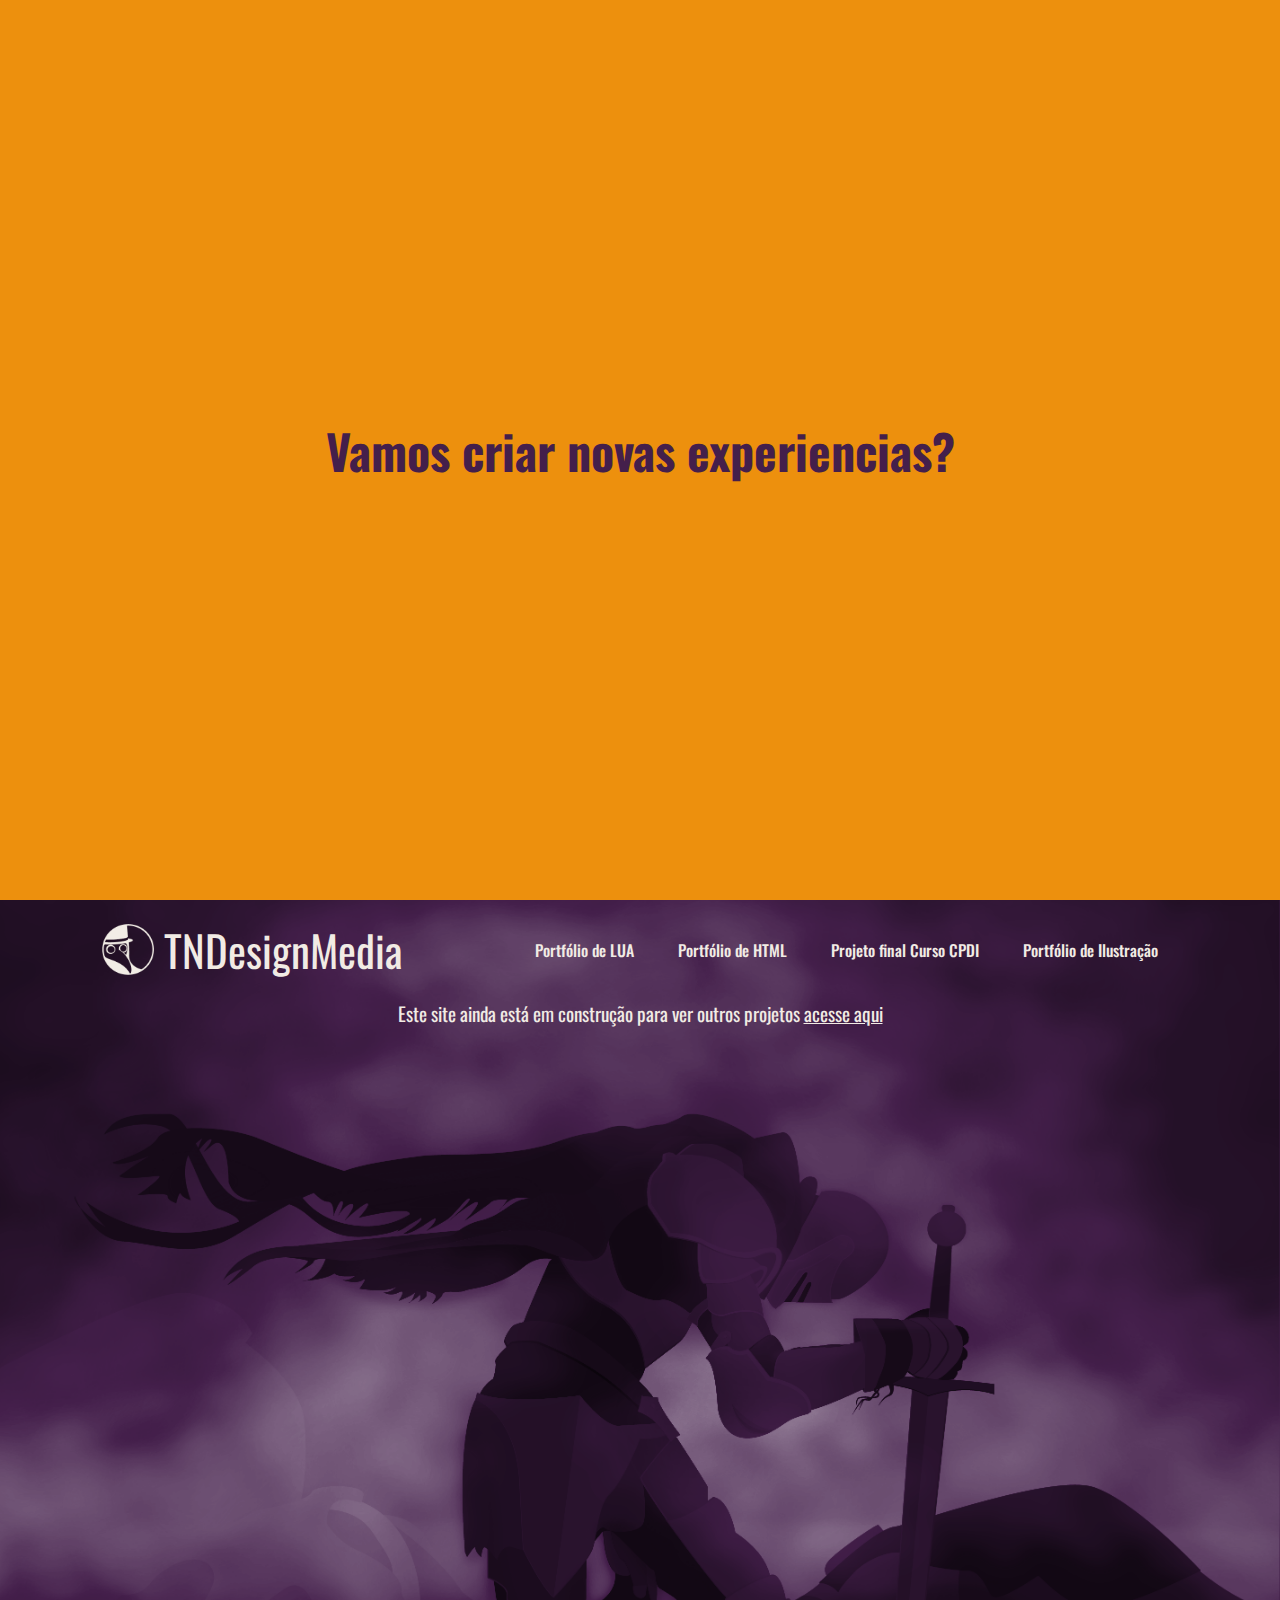
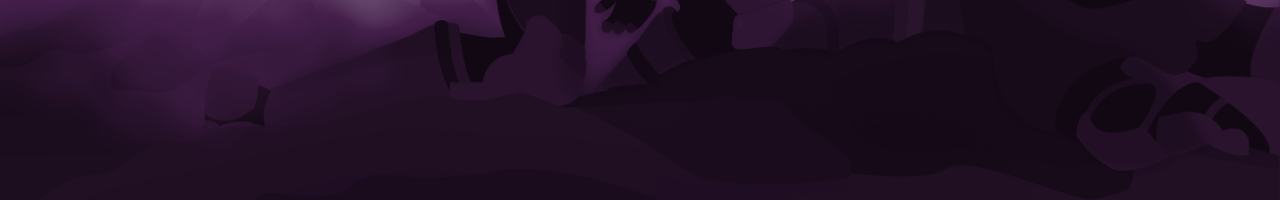
<file: index.html>
<!DOCTYPE html>
<html lang="pt-br">
<head>
    <meta charset="UTF-8">
    <meta name="viewport" content="width=device-width, initial-scale=1.0">
    <link rel="stylesheet" href="style.css">
    <title>Portfólio</title>
</head>
<body>
    <div class="opening">
        <h2>Vamos criar novas experiencias?</h2>
    </div>
    <div class="header">
        <nav>
            <div class="logo">
                <a href="index.html" target="_self" rel="next">
                    <img src="imagens/logo2.png" alt="logo" class="mainfig">
                    <img src="imagens/logo.png" alt="logoOnHover" class="hoverfig">
                    <span class="logo-text">TNDesignMedia</span>
                </a>
            </div>
            <ul>
                <li><a href="lua.html" target="_self" rel="next">Portfólio de LUA</a><br></li>
                <li><a href="html.html" target="_self" rel="next">Portfólio de HTML</a></li>
                <li><a href="final.html" target="_self" rel="next">Projeto final Curso CPDI</a></li>
                <li><a href="https://www.behance.net/tallyscamargo" target="_blank">Portfólio de Ilustração</a></li>
            </ul>
        </nav>
        <div class="content content1 active in">
            <h1 class="slide-left">Site Em Construção</h1>
            <p class="slide-left">Site Em Construção</p>
            <div class="links slide-left">
                <a href="#" class="btn">Saiba Mais</a>
            </div>
        </div>
        <div class="content content2 out">
            <h1 class="slide-left">Site Em Construção</h1>
            <p class="slide-left">Site Em Construção</p>
            <div class="links slide-left">
                <a href="#" class="btn">Saiba Mais</a>
            </div>
        </div>
        <div class="content content3 out">
            <h1 class="slide-left">Identidade Visual</h1>
            <p class="slide-left">Desenvolvimento de logos, identidade visual, arquivos de mídia, dentre outros.</p>
            <div class="links slide-left">
                <a href="#" class="btn">Saiba Mais</a>
            </div>
        </div>
        <div class="construcao">
            <p>Este site ainda está em construção para ver outros projetos <a href="projetos.html" target="_self" rel="next">acesse aqui</a>
        </div>
    </div>
    <audio id="myAudio" src="audio/open.mp3"></audio>
    <script src="script.js"></script>
</body>
</html>
</file>
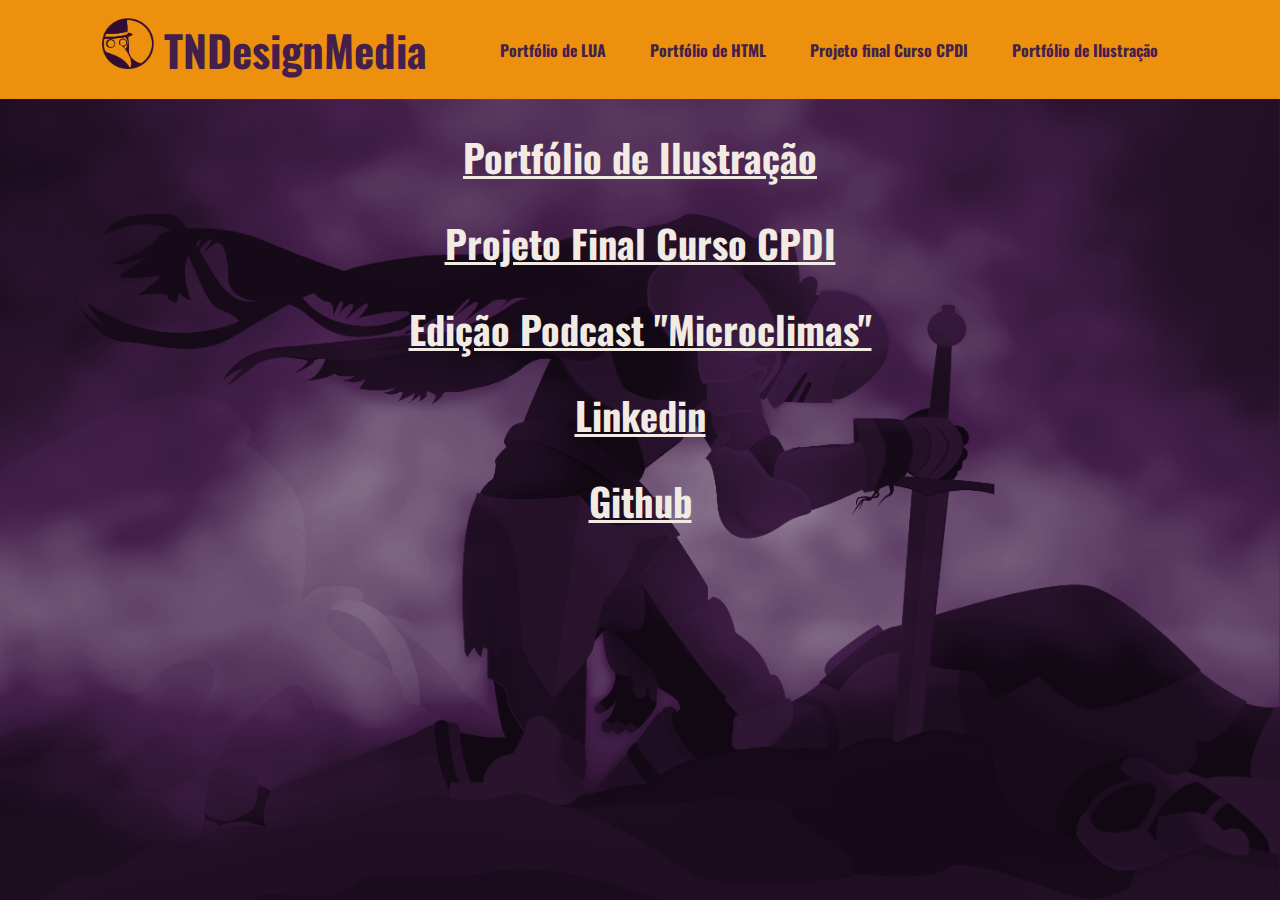
<file: projetos.html>
<!DOCTYPE html>
<html lang="pt-br">
<head>
    <meta charset="UTF-8">
    <meta name="viewport" content="width=device-width, initial-scale=1.0">
    <title>Outros Projetos</title>
    <link rel="stylesheet" href="style.css">
    <style>
        .projetos {
            color: #F1EBE4;
            text-align: center;
            font-size: 1.2em;
        }
        .projetos a{
            color: #F1EBE4;
        }
    </style>
</head>
<body>
    <div class="header">
        <nav>
            <div class="logo">
                <a href="index.html" target="_self" rel="next">
                    <img src="imagens/logo2.png" alt="logo" class="mainfig">
                    <img src="imagens/logo.png" alt="logoOnHover" class="hoverfig">
                    <span class="logo-text">TNDesignMedia</span>
                </a>
            </div>
            <ul>
                <li><a href="lua.html" target="_self" rel="next">Portfólio de LUA</a><br></li>
                <li><a href="html.html" target="_self" rel="next">Portfólio de HTML</a></li>
                <li><a href="final.html" target="_self" rel="next">Projeto final Curso CPDI</a></li>
                <li><a href="https://www.behance.net/tallyscamargo" target="_blank">Portfólio de Ilustração</a></li>
            </ul>
        </nav>
        <div class="projetos">
            <br>
            <h1><a href="https://www.behance.net/tallyscamargo" target="_blank">Portfólio de Ilustração</a></h1>
            <br>
            <h1><a href="https://tallyscn.github.io/ProjetoCPDIHTML/" target="_blank">Projeto Final Curso CPDI</a></h1>
            <br>
            <h1><a href="https://spotify.link/9svRcPFc2Db" target="_blank">Edição Podcast "Microclimas"</a></h1>
            <br>
            <h1><a href="https://linkedin.com/in/tallyscn/" target="_blank">Linkedin</a></h1>
            <br>
            <h1><a href="https://github.com/tallyscn" target="_blank">Github</a></h1>
        </div>
    </div>
</body>
</html>
</file>
<file: style.css>
@charset "UTF-8";

@import url('https://fonts.googleapis.com/css2?family=Major+Mono+Display&family=Oswald&display=swap');

* {
    margin: 0;
    padding: 0;
    box-sizing: border-box;
    font-family: 'Oswald', sans-serif;
}

body {
    overflow: hidden;
}

.construcao {
    color: #F1EBE4;
    text-align: center;
    font-size: 1.2em;
}

.construcao a {
    color: #F1EBE4;
}

.opening {
    width: 100%;
    height: 100vh;
    background-color: #ED900D;
    color: #441F4B;
    position: relative;
    font-size: xx-large;
    transition: transform 0.7s ease-out;
    display: flex;
    justify-content: center;
    align-items: center;
}

.header {
    top: 100%;
    transition: transform 0.7s ease-out;
    width: 100%;
    height: 100vh;
    background-image: url('imagens/eldenring-01.png');
    background-position: center;
    background-size: cover;
}

.header nav {
    width: 100%;
    display: flex;
    justify-content: space-between;
    align-items: center;
    padding: 18px 8%;
    transition: background 0.5s;
}

.header nav .logo a {
    text-decoration: none;
    color: #F1EBE4;
    position: relative;
    display: flex;
    align-items: center;
}

.header nav .logo a .logo-text {
    text-decoration: none;
    font-size:  calc(30px + 1vw);
}

.header nav:hover .logo a .logo-text {
    text-decoration: none;
    font-size: calc(30px + 1vw);
    color: #441F4B;
    font-weight: 700;
    
}

.header nav .logo .mainfig {
    width: 4vw;
    margin-right: 10px;
    position: relative;
}

.header nav .logo .hoverfig {
    position: absolute;
    object-fit: contain;
    opacity: 0;
    transition: opacity 0.4s;
    left: 0;
    top: 0;
}

.header nav .logo .mainfig,
.header nav .logo .hoverfig {
    width: 4vw;
    min-width: 50px;
    height: auto;
    display: inline-block;
}

header nav img.hoverfig {
    position: absolute;
    object-fit: contain;
    opacity: 0;
    transition: opacity 0.4s;
}
.header nav img.mainfig {
    transition: opacity 0.4s;
}
.header nav:hover img.hoverfig {
    opacity: 1;
}
.header nav:hover img.mainfig {
    opacity: 0;
}
.header nav .logo .logo-text:hover {
    color: #441F4B;
    font-weight: 700;
}

.header nav ul li {
    display: inline-block;
    list-style: none;
    margin: 10px 20px;
}

.header nav ul li a {
    text-decoration: none;
    font-size: calc(12px + 0.3vw);
    color: #F1EBE4;
    font-weight: 500;
}

.header nav:hover ul li a {
    color: #441F4B;
    font-weight: bold;
}

.header nav:hover {
    background: #ED900D;
}



.content {
    position: absolute;
    top: 50%;
    left: 50%;
    transform: translate(-50%, -50%);
    margin: auto;
    color:#F1EBE4;
} 

.content h1{
    text-align: center;
    font-size: calc(30px + 5vw);
    line-height: 15vw;
    font-weight: 600;
} 

.content p{
    text-align: center;
    font-size: calc(10px + 1vw);
    line-height: 5vw;
} 

.content .links {
    margin-top: 1vw;
    font-size: calc(8px + 1vw);
    text-align: center;
    opacity: 0;
}

.content .links a{
    color: #F1EBE4;
    text-decoration: none;
    display: inline-block;
}

.btn{
    border: 2px solid #F1EBE4;
    padding-top: 10px;
    padding-bottom: 12px;
    padding-left: 35px;
    padding-right: 35px;
    border-radius: 30px;
}

.btn {
    border: 2px solid #F1EBE4;
    padding: 10px 35px;
    border-radius: 30px;
}

.slide-left {
    animation: slideleft 5s linear forwards;
}

@keyframes slideleft {
    0% {
        transform: translateX(20%);
        opacity: 0;
    }
    20%{
        transform: translateX(0);
        opacity: 1;
    }
    80%
    {
        transform: translateX(0);
        opacity: 1;
    }
    100% {
        transform: translateX(-20%);
        opacity: 0;
    }
}

.active {
    opacity: 1;
}

.content1, .content2, .content3 {
    opacity: 0;
    pointer-events: none;
}
.content:not(.active) {
    display: none;
}
.header.active {
    transform: translateY(-100%)
}

.opening.active {
    transform: translateY(-100%);
}
@media screen and (max-width: 600px) {
    .header nav {
        display: block;
        text-align: center;
        background: #ED900D;
    }
    .header nav .logo a {
        display: flex;
        justify-content: center;
        align-items: center;
        transform: translateX(-10%);
        color: #441F4B;
        
        font-weight: 700;
    }
    .header nav .logo a .mainfig {
        opacity: 0;
    }
    .header nav .logo a .hoverfig {
        opacity:1;
        position: relative;
    }

    .header nav ul li {
        display: block;
    }
    .header nav ul li a{
        color: #441F4B;
        font-weight: bold;
    }

    .content {
        top: 70%
    }
    
}
</file>
